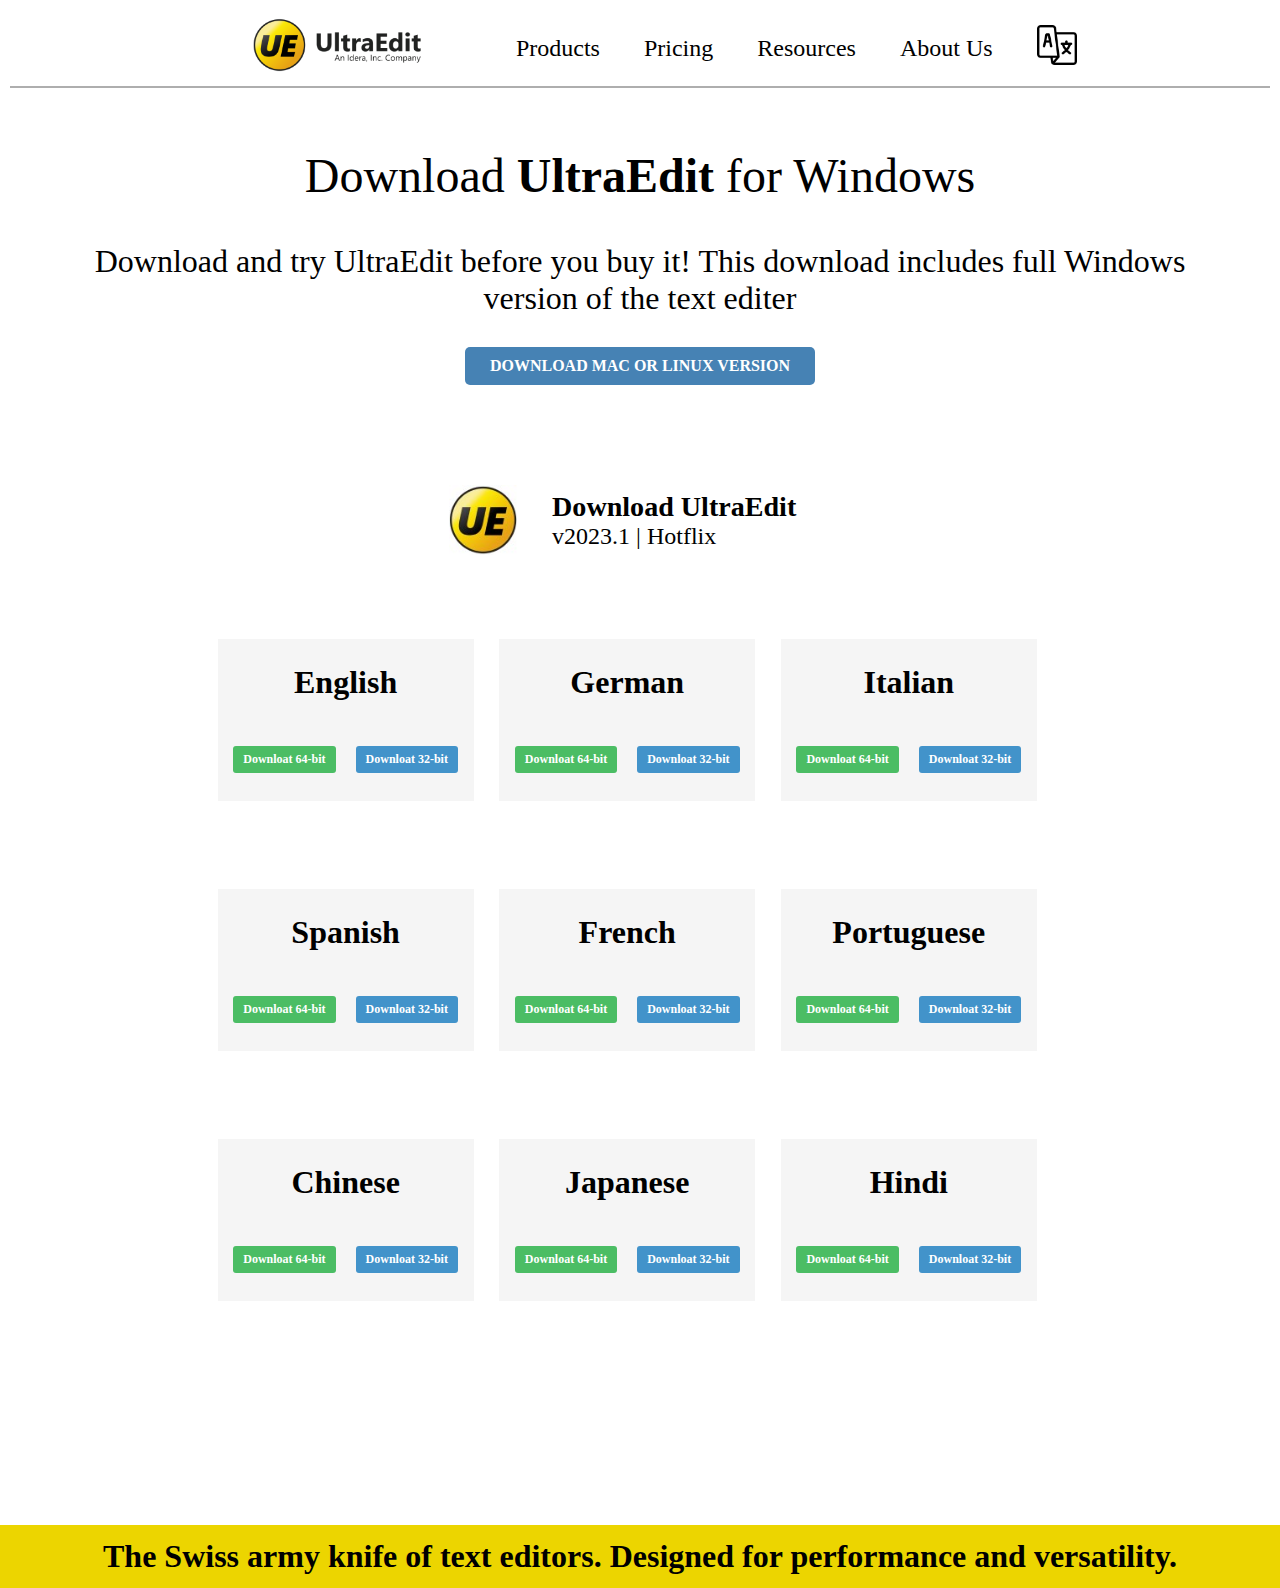
<file: layout/ex6.html>
<!DOCTYPE html>
<html lang="en">

<head>
    <meta charset="UTF-8">
    <meta name="viewport" content="width=device-width, initial-scale=1.0">
    <title>Nav Bar</title>
    <link rel="stylesheet" href="ex6.css">
</head>

<body>
    <nav>
        <ul>
            <li class="logo"><img src="images/logo.webp" alt="logo"></li>
            <li>Products</li>
            <li>Pricing</li>
            <li>Resources</li>
            <li>About Us</li>
            <li><img src="images/lang.webp" alt="Lang" height="40vh"></li>
            <div class="line"></div>
        </ul>
    </nav>
    <div class="content">
        <span>Download <b>UltraEdit</b> for Windows</span>
        <p>Download and try UltraEdit before you buy it! This download includes full Windows version of the text editer</p>
        <div><b>DOWNLOAD MAC OR LINUX VERSION</b></div>
    </div>
    <div class="download">
        <section class="top">
            <img src="images/logo2.jpg" alt="logo" height="70vh">
            <div><h3>Download UltraEdit</h3>
                <p>v2023.1 | Hotflix</p>
            </div>
        </section>
        <section class="box">
            <h1>English</h1>
            <ul>
                <li>Downloat 64-bit</li>
                <li>Downloat 32-bit</li>
            </ul>
        </section>
        <section class="box">
            <h1>German</h1>
            <ul>
                <li>Downloat 64-bit</li>
                <li>Downloat 32-bit</li>
            </ul>
        </section>
        <section class="box">
            <h1>Italian</h1>
            <ul>
                <li>Downloat 64-bit</li>
                <li>Downloat 32-bit</li>
            </ul>
        </section>
        <section class="box">
            <h1>Spanish</h1>
            <ul>
                <li>Downloat 64-bit</li>
                <li>Downloat 32-bit</li>
            </ul>
        </section>
        <section class="box">
            <h1>French</h1>
            <ul>
                <li>Downloat 64-bit</li>
                <li>Downloat 32-bit</li>
            </ul>
        </section>
        <section class="box">
            <h1>Portuguese</h1>
            <ul>
                <li>Downloat 64-bit</li>
                <li>Downloat 32-bit</li>
            </ul>
        </section>
        <section class="box">
            <h1>Chinese</h1>
            <ul>
                <li>Downloat 64-bit</li>
                <li>Downloat 32-bit</li>
            </ul>
        </section>
        <section class="box">
            <h1>Japanese</h1>
            <ul>
                <li>Downloat 64-bit</li>
                <li>Downloat 32-bit</li>
            </ul>
        </section>
        <section class="box">
            <h1>Hindi</h1>
            <ul>
                <li>Downloat 64-bit</li>
                <li>Downloat 32-bit</li>
            </ul>
        </section>
    </div>
    <div class="down"><b>The Swiss army knife of text editors. Designed for performance and versatility.</b></div>
    <div>

    </div>
</body>

</html>
</file>
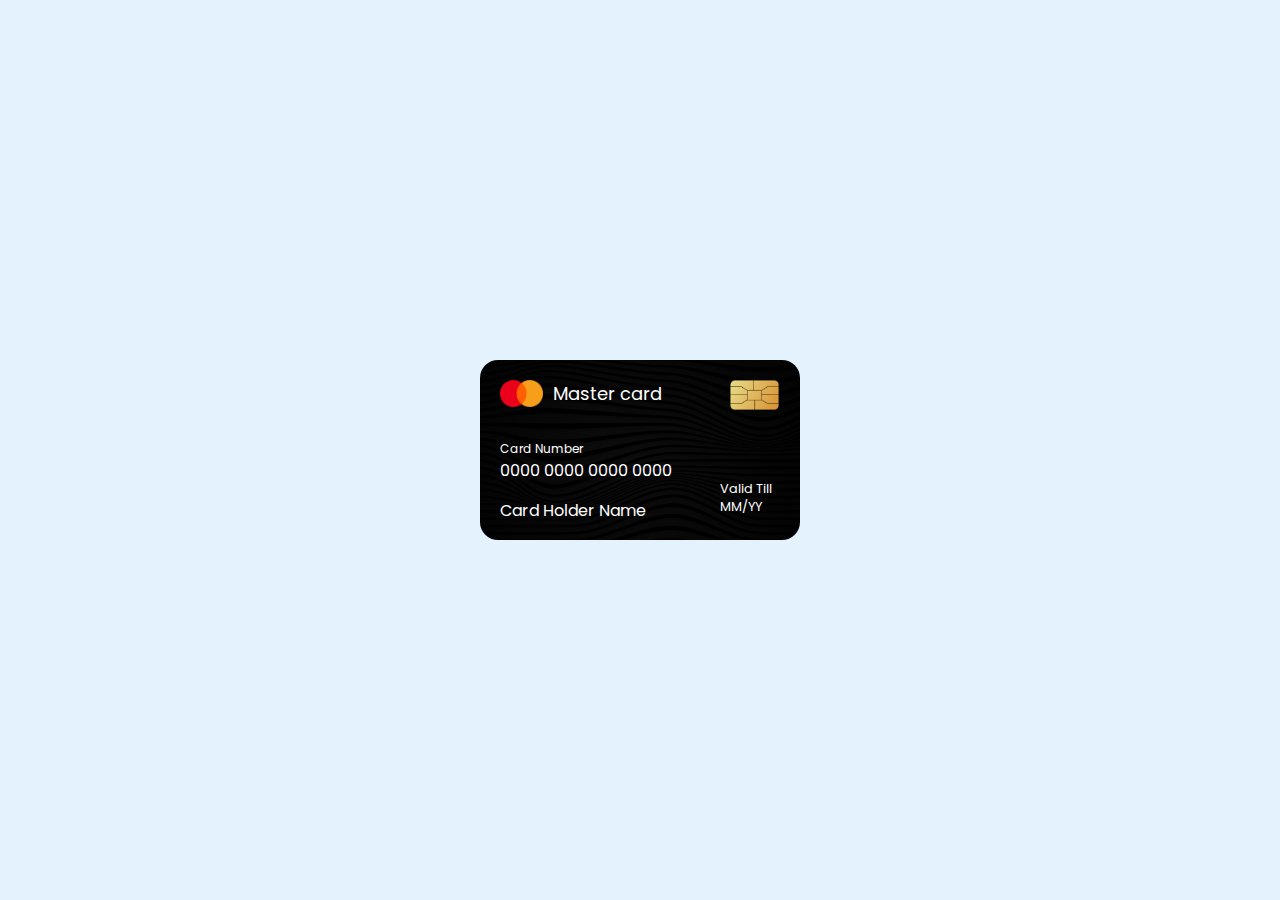
<file: Cards Layouts/mastercard/card.html>
<!DOCTYPE html>
<html lang="en">

<head>
    <meta charset="UTF-8">
    <meta name="viewport" content="width=device-width, initial-scale=1.0">
    <title>Document</title>
    <style>
        @import url('https://fonts.googleapis.com/css2?family=Poppins:wght@300&display=swap');
    </style>
    <link rel="stylesheet" href="style.css">
</head>

<body>
    <div class="card">
        <img class="logo" src="images/logo.png" alt="logo">
        <span class="title">Master card</span>
        <img class="chip" src="images/chip.png" alt="chip">
        <div class="content">
            <p class="cn">Card Number</p>
            <p class="number">0000 0000 0000 0000</p>
            <p class="name">Card Holder Name</p>
        </div>
        <div class="validity">
            <p>Valid Till</p>
            <p>MM/YY</p>
        </div>
    </div>
</body>
</html>
</file>
<file: layout/ex6.css>
* {
    margin: 0;
    padding: 0;
    font-family: 'Segoe UI';
}
nav {
    position: sticky;
    top: 0;
    background-color: white;
}

nav ul {
    margin: 10px;
    font-size: 14px;
    color: black;
    position: relative;
    list-style: none;
    display: flex;
    flex-wrap: wrap;
    justify-content: center;
    align-items: center;
}

nav ul li {
    font-size: 24px;
    padding: 3px 22px;

}

.line {
    height: 2px;
    width: 100vw;
    background-color: rgb(174, 174, 174);
}

.logo img {
    height: 6vh;
    padding: 5px 50px;
}

.content {
    margin: 60px;
    display: flex;
    flex-direction: column;
    justify-content: center;
    align-items: center;
}

.content span {
    font-size: 48px;
}

.content p {
    padding-top: 40px;
    font-size: 32px;
    text-align: center;
}

.content div {
    margin-top: 30px;
    padding: 10px 25px;
    color: white;
    background-color: steelblue;
    border-radius: 5px;
}

.download {
    display: grid;
    grid-template-columns: 22vw 22vw 22vw;
    grid-template-rows: 150px 250px 250px 250px;
    justify-content: center;
    align-items: center;
}

.top {
    grid-column: 1/4;
    display: flex;
    align-items: center;
    justify-content: center;
}

.top div {
    font-size: 24px;
    margin: 20px 35px;
}

.box {
    display: flex;
    flex-direction: column;
    height: 18vh;
    width: 20vw;
    align-items: center;
    background-color: whitesmoke;
}

.box h1 {
    margin-top: 25px;
}

.box ul {
    display: flex;
    list-style: none;
}

.box ul li:first-child {
    color: white;
    font-size: 12px;
    font-weight: 650;
    padding: 6px 10px;
    margin: 5vh 10px 0vh 10px;
    background-color: rgb(75, 189, 100);
    border-radius: 3px;
}

.box ul li:nth-child(2) {
    color: white;
    font-size: 12px;
    font-weight: 650;
    padding: 6px 10px;
    margin: 5vh 10px 0vh 10px;
    background-color: rgb(66, 147, 202);
    border-radius: 3px;
}

.down {
    display: flex;
    justify-content: center;
    align-items: center;
    height: 7vh;
    margin-top: 180px;
    padding: 0;
    font-size: 32px;
    font-weight: 500;
    color: black;
    background-color: rgb(236, 213, 0);
}
</file>
<file: Cards Layouts/mastercard/style.css>
* {
    margin: 0;
    padding: 0;
    box-sizing: border-box;
    font-family: "Poppins", sans-serif;
    color: white;
}

body {
    min-height: 100vh;
    display: flex;
    align-items: center;
    justify-content: center;
    background: #e3f2fd;
}

.card{
    position: relative;
    height: 180px;
    width: 320px;
    background-image: url(images/bg.png);
    background-size: cover;
    border-radius: 18px;
}

.logo{
    margin:20px 0px 0px 20px ;
    height: 27px;
}

.title{
    position: absolute;
    margin: 20px 0px 0px 10px;
    font-size: 18px;
}

.chip{
    position: absolute;
    left: 250px;
    height: 30px;
    margin: 20px 25px 0px 0px;

}
.content{
    font-size: 0.5rem;
    position: absolute;
    top:80px ;
    margin: 0px 0px 30px 20px ;
}

.name{
    margin-top: 15px;
    font-size: 16px;
}

.cn{
    font-size: 12px;
}

.number {
    font-size: 16px;
    font-weight: 400;
}

.validity{
    font-size: 0.8rem;
    position: absolute;
    top: 120px;
    left: 240px;
}
</file>
